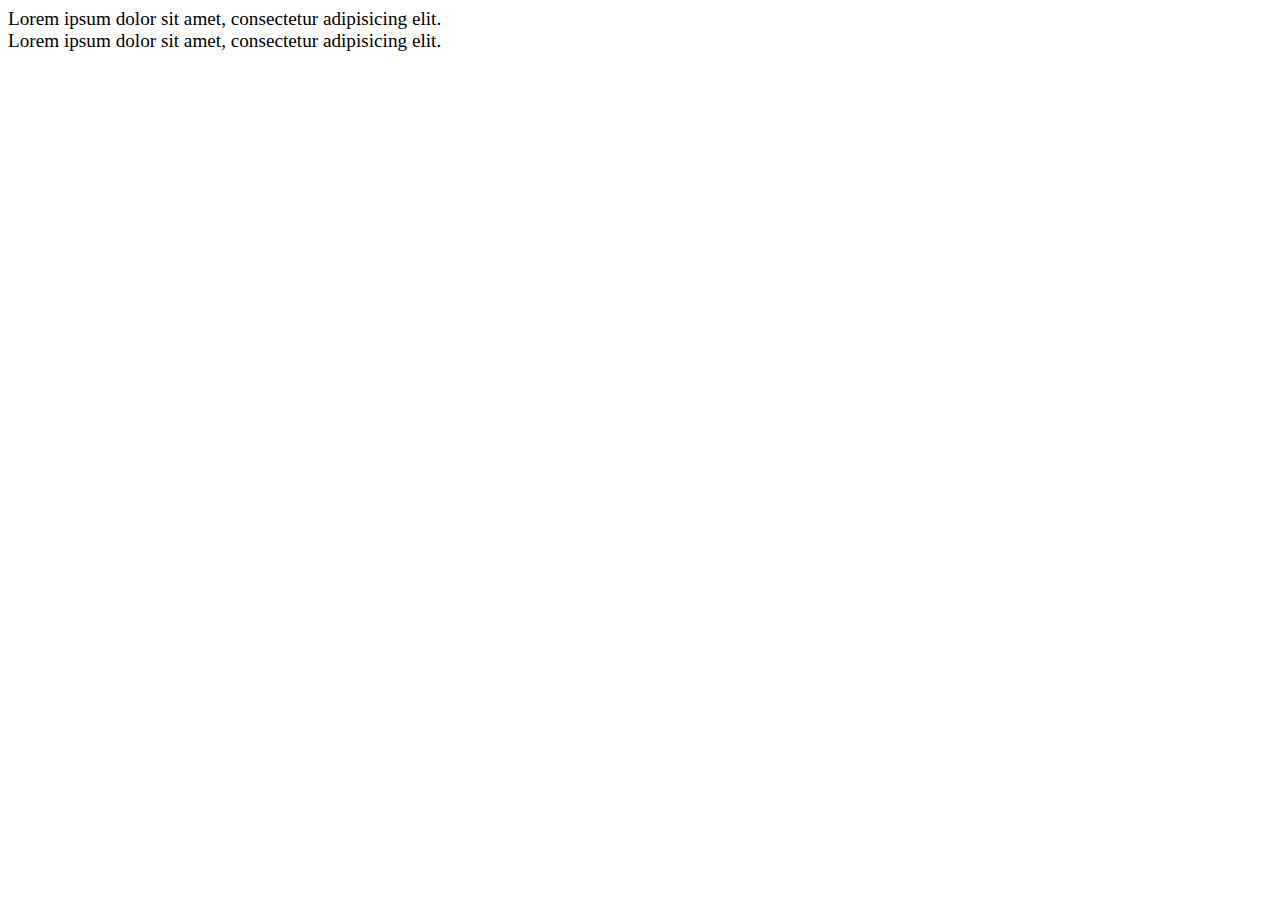
<file: 01/index.html>
<!DOCTYPE html>
<html lang="es">
<head>
	<meta charset="UTF-8">
	<title>Semana 3 - Experiencia 5 - Actividad 01</title>
	<style>
		.small{
			font-size: 1.2rem
		}
		.mini{
			font-size: 1.2rem
		}
	</style>
 </head>
 <body>
	 <div class="small">
		 Lorem ipsum dolor sit amet, consectetur adipisicing elit.
		 <div class="mini">
			 Lorem ipsum dolor sit amet, consectetur adipisicing elit.
		 </div>
	 </div>
</body>
</html>
</file>
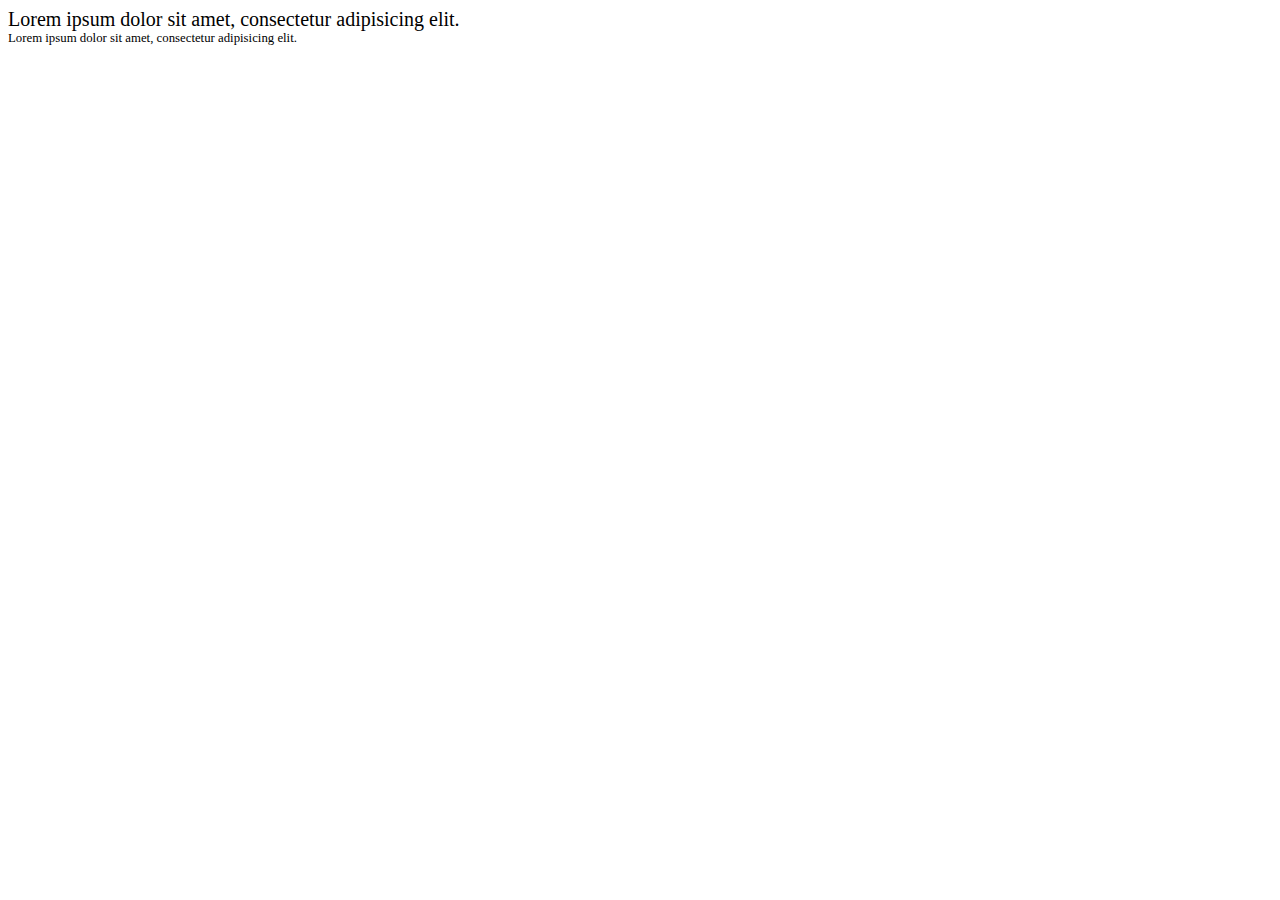
<file: 02/index.html>
<!DOCTYPE html>
<html lang="es">
<head>
	<meta charset="UTF-8">
	<title>Semana 3 - Experiencia 5 - Actividad 02</title>
	<style>
		.clase1{
			font-size: 20px;
		}
		.clase2{
			font-size: 0.8rem;
		}
	</style>
 </head>
 <body>
	 <div class="clase1">
		 Lorem ipsum dolor sit amet, consectetur adipisicing elit.
		 <div class="clase2">
			 Lorem ipsum dolor sit amet, consectetur adipisicing elit.
		 </div>
	 </div>
</body>
</html>
</file>
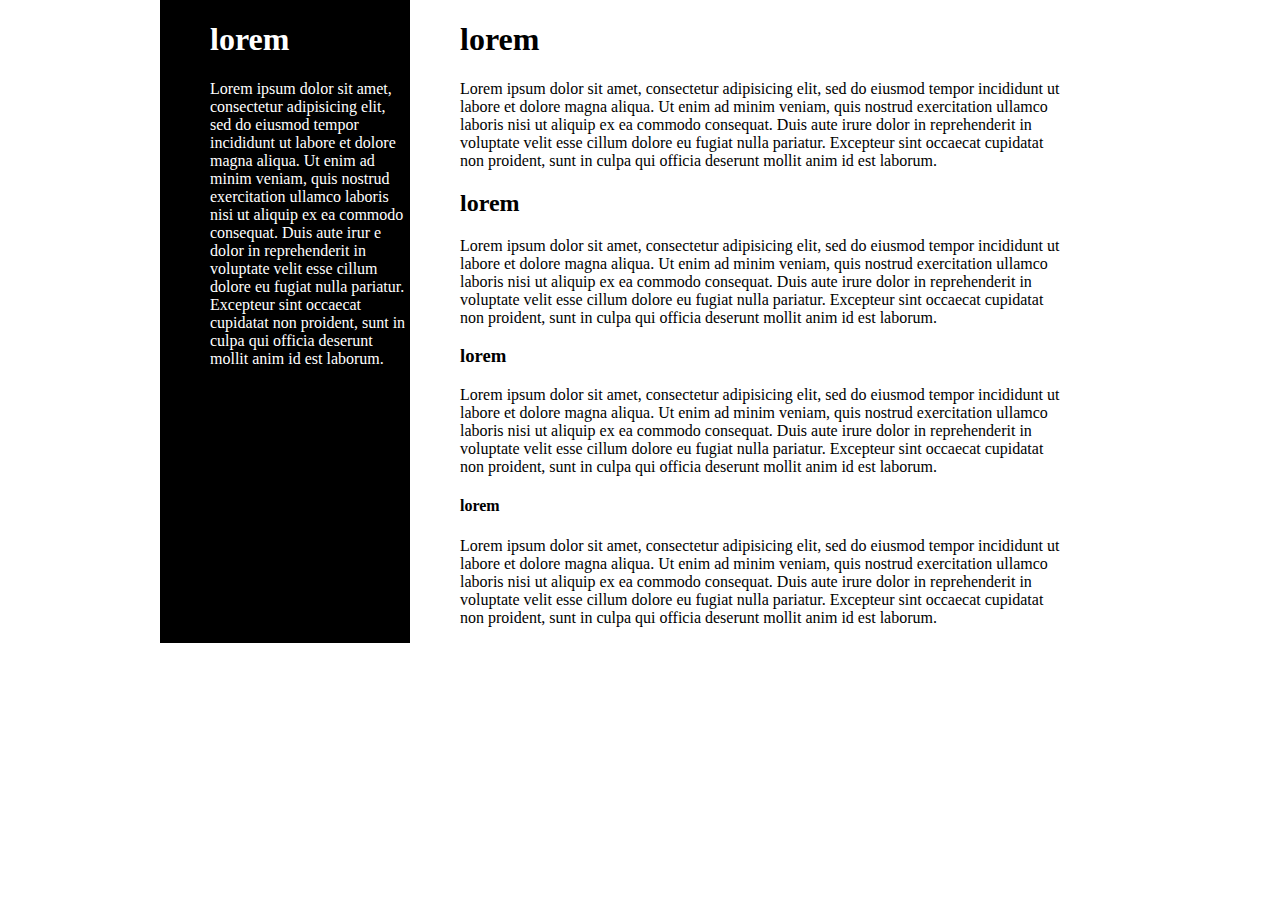
<file: 04/index.html>
<!DOCTYPE html>
<html lang="es">
<head>
	<meta charset="UTF-8">
	<title>Semana 3 - Experiencia 5 - Actividad 04</title>
	<style>
		body {
			width: 960px;
			margin: 0 auto;
		}
		.sidebar {
			width: 250px;
			padding-left: 50px;
			box-sizing: border-box;
			display: table-cell;
			color: white;
			background-color: black;
		}
		.main {
			margin-left: 250px;
			padding: 0 50px 0 50px;
			background-color: white;
			display: table-cell;
		}
	</style>
 </head>
 <body>
 	<div class="sidebar">
		<h1> lorem </h1>
		<p>Lorem ipsum dolor sit amet, consectetur adipisicing elit, sed do eiusmod tempor incididunt ut labore et dolore magna aliqua. Ut enim ad minim veniam, quis nostrud exercitation ullamco laboris nisi ut aliquip ex ea commodo consequat. Duis aute irur e dolor in reprehenderit in voluptate velit esse cillum dolore eu fugiat nulla pariatur. Excepteur sint occaecat cupidatat non proident, sunt in culpa qui officia deserunt mollit anim id est laborum.</p>
	</div>
	 <div class="main">
		 <h1> lorem </h1>
		 <p> Lorem ipsum dolor sit amet, consectetur adipisicing elit, sed do eiusmod tempor incididunt ut labore et dolore magna aliqua. Ut enim ad minim veniam, quis nostrud exercitation ullamco laboris nisi ut aliquip ex ea commodo consequat. Duis aute irure dolor in reprehenderit in voluptate velit esse cillum dolore eu fugiat nulla pariatur. Excepteur sint occaecat cupidatat non proident, sunt in culpa qui officia deserunt mollit anim id est laborum.</p>
		 <h2> lorem </h2>
		 <p> Lorem ipsum dolor sit amet, consectetur adipisicing elit, sed do eiusmod tempor incididunt ut labore et dolore magna aliqua. Ut enim ad minim veniam, quis nostrud exercitation ullamco laboris nisi ut aliquip ex ea commodo consequat. Duis aute irure dolor in reprehenderit in voluptate velit esse cillum dolore eu fugiat nulla pariatur. Excepteur sint occaecat cupidatat non proident, sunt in culpa qui officia deserunt mollit anim id est laborum.</p>
		 <h3> lorem </h3>
		 <p> Lorem ipsum dolor sit amet, consectetur adipisicing elit, sed do eiusmod tempor incididunt ut labore et dolore magna aliqua. Ut enim ad minim veniam, quis nostrud exercitation ullamco laboris nisi ut aliquip ex ea commodo consequat. Duis aute irure dolor in reprehenderit in voluptate velit esse cillum dolore eu fugiat nulla pariatur. Excepteur sint occaecat cupidatat non proident, sunt in culpa qui officia deserunt mollit anim id est laborum.</p>
		 <h4> lorem </h4>
		 <p> Lorem ipsum dolor sit amet, consectetur adipisicing elit, sed do eiusmod tempor incididunt ut labore et dolore magna aliqua. Ut enim ad minim veniam, quis nostrud exercitation ullamco laboris nisi ut aliquip ex ea commodo consequat. Duis aute irure dolor in reprehenderit in voluptate velit esse cillum dolore eu fugiat nulla pariatur. Excepteur sint occaecat cupidatat non proident, sunt in culpa qui officia deserunt mollit anim id est laborum.</p>
	 </div>
</body>
</html>
</file>
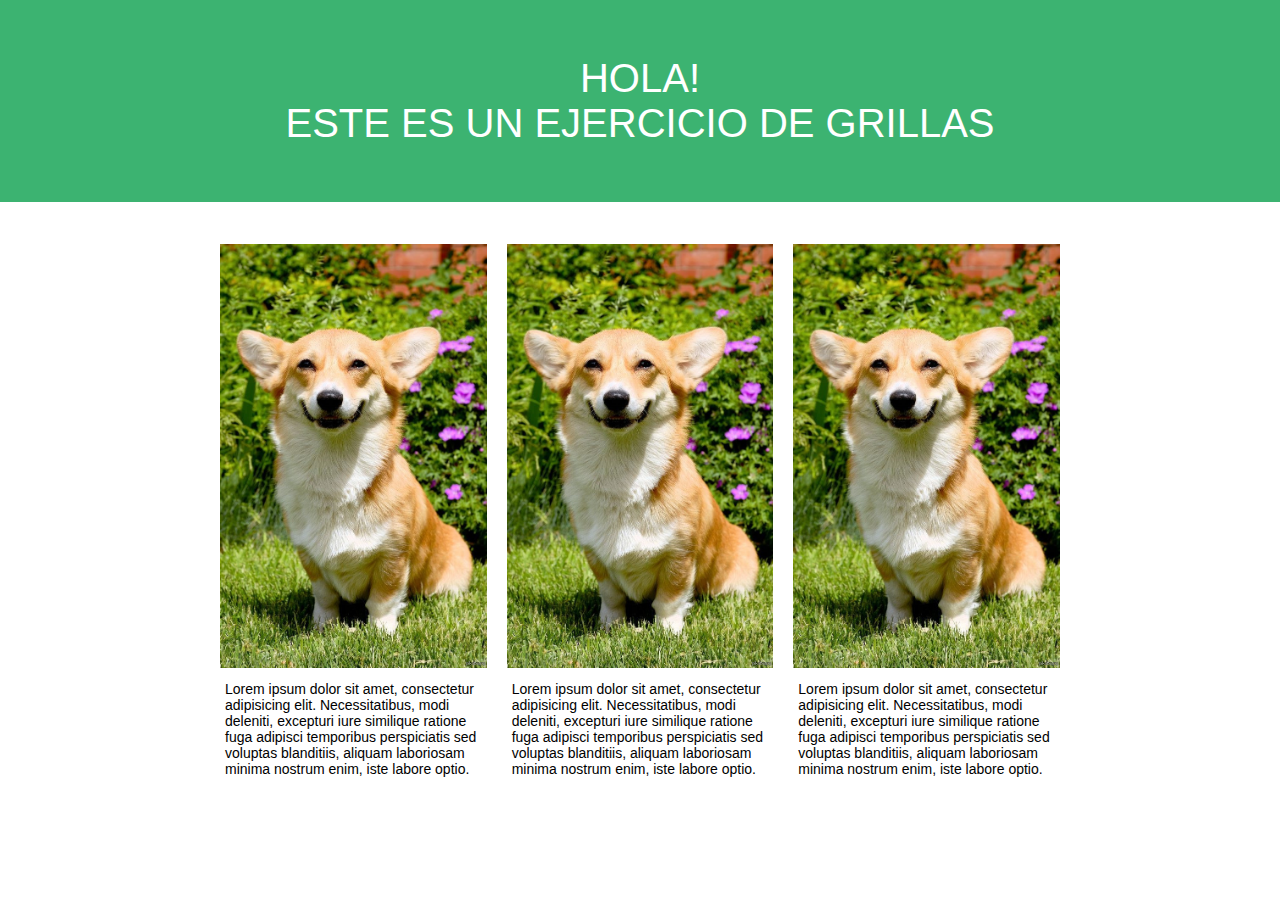
<file: 05/index.html>
<!DOCTYPE html>
<html lang="es">
<head>
	<meta charset="UTF-8">
	<title>Semana 3 - Experiencia 5 - Actividad 05</title>
	<link rel="stylesheet" href="css/style.css">
 </head>
 <body>
 	<header>
 		<div class="container">
 			<h1>HOLA! <br>ESTE ES UN EJERCICIO DE GRILLAS</h1>
 		</div>
 	</header>
 	<div class="cont-home">
 		<div class="container">
 			<div class="grid-33">
 				<img src="img/corgi.jpg" alt="" class="img-100">
 				<div class="info">
 					<p>Lorem ipsum dolor sit amet, consectetur adipisicing elit. Necessitatibus, modi deleniti, excepturi iure similique ratione fuga adipisci temporibus perspiciatis sed voluptas blanditiis, aliquam laboriosam minima nostrum enim, iste labore optio.</p>
 				</div>
			</div>
			<div class="grid-33">
 				<img src="img/corgi.jpg" alt="" class="img-100">
 				<div class="info">
 					<p>Lorem ipsum dolor sit amet, consectetur adipisicing elit. Necessitatibus, modi deleniti, excepturi iure similique ratione fuga adipisci temporibus perspiciatis sed voluptas blanditiis, aliquam laboriosam minima nostrum enim, iste labore optio.</p>
 				</div>
			</div>
			<div class="grid-33">
 				<img src="img/corgi.jpg" alt="" class="img-100">
 				<div class="info">
 					<p>Lorem ipsum dolor sit amet, consectetur adipisicing elit. Necessitatibus, modi deleniti, excepturi iure similique ratione fuga adipisci temporibus perspiciatis sed voluptas blanditiis, aliquam laboriosam minima nostrum enim, iste labore optio.</p>
 				</div>
			</div>
 			<div class="clear"></div>
 		</div>
 	</div>
</body>
</html>
</file>
<file: 05/css/style.css>
* {
	box-sizing: border-box;
	padding: 0;
	margin: 0;
}
body {
	font-size: 14px;
	font-family: sans-serif;
}
h1 {
	font-size: 2.5rem;
	font-weight: 100;
}
.container {
	max-width: 860px;
	width: 100%;
	margin: 0 auto;
}
.grid-33 {
	width: 33.33333%;
	float: left;
	padding-left: 10px;
	padding-right: 10px;
}
header {
	text-align: center;
	color: #fff;
	background-color: mediumseagreen;
	padding: 4em;
}
.img-100 {
	width: 100%;
}
.clear {
	clear: both;
}
.cont-home {
	padding: 3em 0;
}
.cont-home .info {
	padding: 10px 5px;
}
</file>
